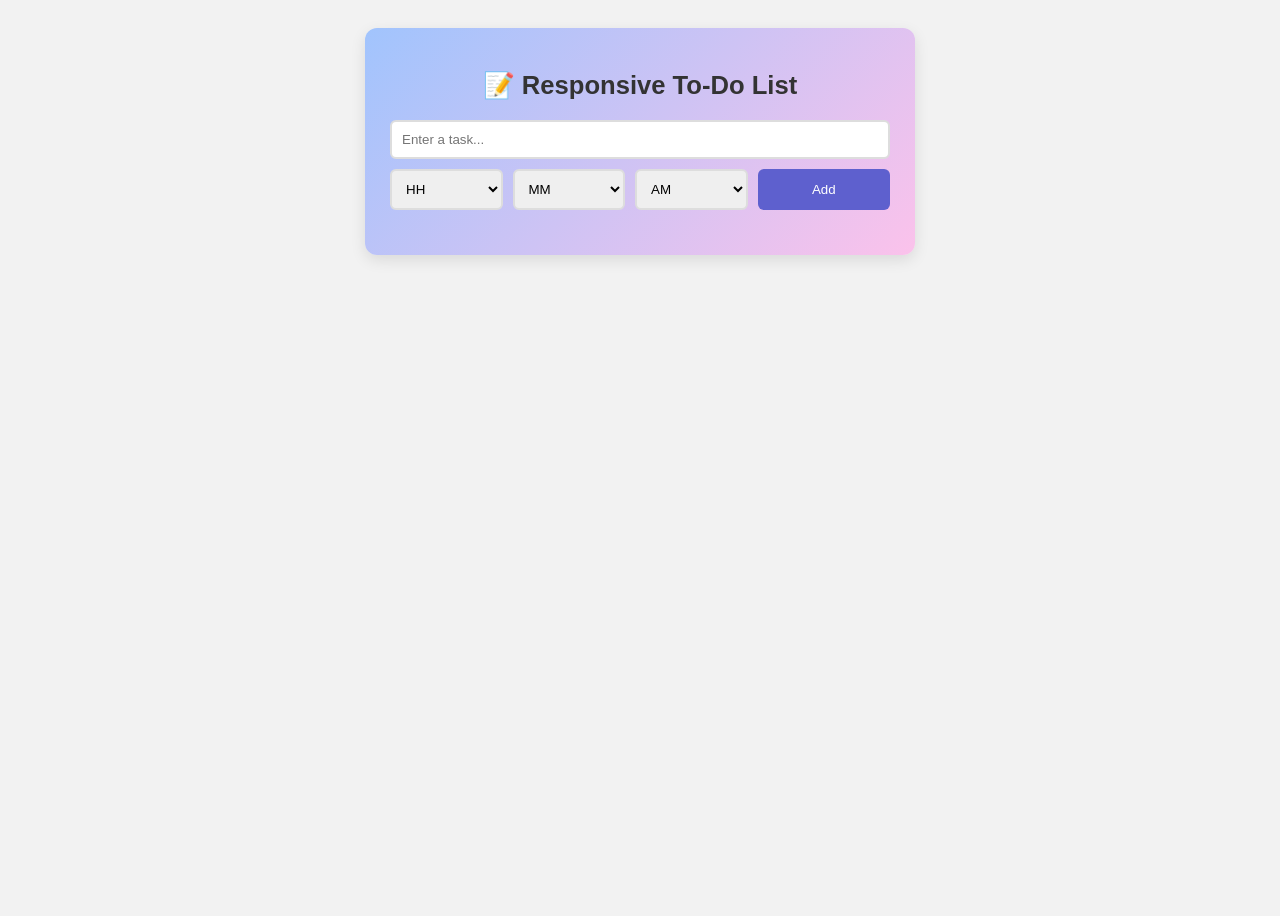
<file: ToDoList/index.html>
<!DOCTYPE html>
<html lang="en">

<head>
    <meta charset="UTF-8" />
    <meta name="viewport" content="width=device-width, initial-scale=1.0" />
    <title>Responsive To-Do List</title>
    <style>
        * {
            box-sizing: border-box;
        }

        body {
            font-family: 'Segoe UI', sans-serif;
            background: #f2f2f2;
            display: flex;
            justify-content: center;
            align-items: start;
            min-height: 100vh;
            padding: 20px;
        }

        .container {
            width: 100%;
            max-width: 550px;
            padding: 25px;
            border-radius: 12px;
            box-shadow: 0 5px 15px rgba(0, 0, 0, 0.1);

            /* 🌈 Animated Background */
            background: linear-gradient(-45deg, #ff9a9e, #fad0c4, #a18cd1, #fbc2eb, #a1c4fd);
            background-size: 400% 400%;
            animation: animatedCardBG 10s ease infinite;
        }

        @keyframes animatedCardBG {
            0% {
                background-position: 0% 50%;
            }

            50% {
                background-position: 100% 50%;
            }

            100% {
                background-position: 0% 50%;
            }
        }

        h1 {
            text-align: center;
            margin-bottom: 20px;
            font-size: 1.6rem;
            color: #333;
        }

        .row {
            display: flex;
            flex-direction: column;
            gap: 10px;
            margin-bottom: 20px;
        }

        .line1 input {
            width: 100%;
            padding: 10px;
            border: 2px solid #ddd;
            border-radius: 6px;
        }

        .line2 {
            display: flex;
            gap: 10px;
            flex-wrap: wrap;
        }

        .line2 select,
        .line2 button {
            padding: 10px;
            border-radius: 6px;
            border: 2px solid #ddd;
            flex: 1 1 60px;
            min-width: 60px;
        }

        .line2 button {
            background-color: #5e60ce;
            color: white;
            border: none;
            flex: 1 1 80px;
            transition: transform 0.2s ease, background-color 0.3s ease;
        }

        .line2 button:hover {
            background-color: #4d4dc3;
            transform: scale(1.05);
        }

        ul {
            list-style-type: none;
            padding: 0;
        }

        li {
            background: white;
            margin-bottom: 10px;
            padding: 10px;
            display: flex;
            flex-wrap: wrap;
            align-items: center;
            justify-content: space-between;
            border-left: 4px solid #5e60ce;
            border-radius: 6px;
            opacity: 0;
            transform: translateY(10px);
            animation: slideFadeIn 0.4s ease forwards;
        }

        .task-text {
            flex: 1 1 100%;
            padding-right: 10px;
            word-break: break-word;
            transition: color 0.3s ease;
        }

        .checked {
            text-decoration: line-through;
            color: green !important;
        }

        .actions {
            flex: 0 0 auto;
            display: flex;
            gap: 5px;
        }

        .actions button {
            background: none;
            border: none;
            color: #5e60ce;
            font-size: 1.2rem;
            cursor: pointer;
            transition: transform 0.2s ease;
        }

        .actions button:hover {
            color: #222;
            transform: scale(1.2);
        }

        .deadline {
            font-size: 13px;
            color: #555;
            margin-left: 5px;
        }

        .task-text[contenteditable="true"] {
            background-color: #ede7f6;
            outline: 2px dashed #5e60ce;
            animation: pulse 0.6s infinite alternate;
            border-radius: 4px;
            padding: 2px;
        }

        @keyframes slideFadeIn {
            from {
                opacity: 0;
                transform: translateY(15px);
            }

            to {
                opacity: 1;
                transform: translateY(0);
            }
        }

        @keyframes pulse {
            from {
                box-shadow: 0 0 0px rgba(94, 96, 206, 0.4);
            }

            to {
                box-shadow: 0 0 8px rgba(94, 96, 206, 0.8);
            }
        }

        @media (max-width: 500px) {
            .line2 {
                flex-direction: row;
                justify-content: space-between;
            }

            .actions {
                justify-content: center;
                width: 100%;
                margin-top: 10px;
            }

            li {
                flex-direction: column;
                align-items: flex-start;
            }
        }
    </style>
</head>

<body>
    <div class="container">
        <h1>📝 Responsive To-Do List</h1>
        <div class="row">
            <div class="line1">
                <input type="text" id="gettask" placeholder="Enter a task..." />
            </div>
            <div class="line2">
                <select id="hour">
                    <option disabled selected>HH</option>
                </select>
                <select id="minute">
                    <option disabled selected>MM</option>
                </select>
                <select id="ampm">
                    <option>AM</option>
                    <option>PM</option>
                </select>
                <button onclick="add()">Add</button>
            </div>
        </div>
        <ul id="list-box"></ul>
    </div>

    <script>
        // Generate hour and minute options dynamically
        const hourSel = document.getElementById("hour");
        const minuteSel = document.getElementById("minute");
        for (let i = 1; i <= 12; i++) {
            const opt = document.createElement("option");
            opt.value = i;
            opt.textContent = i;
            hourSel.appendChild(opt);
        }
        for (let i = 0; i < 60; i++) {
            const opt = document.createElement("option");
            opt.value = i.toString().padStart(2, "0");
            opt.textContent = i.toString().padStart(2, "0");
            minuteSel.appendChild(opt);
        }

        function add() {
            const taskInput = document.getElementById("gettask");
            const hour = document.getElementById("hour").value;
            const minute = document.getElementById("minute").value;
            const ampm = document.getElementById("ampm").value;
            const task = taskInput.value.trim();

            if (!task || hour === "HH" || minute === "MM") {
                alert("Please fill out all fields!");
                return;
            }

            const timeDisplay = `${hour}:${minute} ${ampm}`;
            const time24 = convertTo24Hour(hour, minute, ampm);

            const list = document.createElement("li");
            list.classList.add("upcoming");

            const taskElement = document.createElement("span");
            taskElement.className = "task-text";
            taskElement.textContent = task;

            const timeLabel = document.createElement("span");
            timeLabel.textContent = `⏰ ${timeDisplay}`;
            timeLabel.className = "deadline";

            const actions = document.createElement("div");
            actions.className = "actions";

            const completeBtn = document.createElement("button");
            completeBtn.textContent = "✅";
            completeBtn.onclick = () => {
                taskElement.classList.toggle("checked");
                if (taskElement.classList.contains("checked")) {
                    taskElement.style.color = "green";
                    clearInterval(timer);
                } else {
                    taskElement.style.color = "";
                    checkDeadline(taskElement, time24, list);
                }
            };

            const editBtn = document.createElement("button");
            editBtn.textContent = "✏️";
            editBtn.onclick = () => {
                taskElement.contentEditable = true;
                taskElement.focus();
                taskElement.onblur = () => taskElement.contentEditable = false;
            };

            const deleteBtn = document.createElement("button");
            deleteBtn.textContent = "❌";
            deleteBtn.onclick = () => {
                list.remove();
                clearInterval(timer);
            };

            actions.appendChild(completeBtn);
            actions.appendChild(editBtn);
            actions.appendChild(deleteBtn);

            list.appendChild(taskElement);
            list.appendChild(timeLabel);
            list.appendChild(actions);

            document.getElementById("list-box").appendChild(list);

            taskInput.value = "";
            hourSel.value = "HH";
            minuteSel.value = "MM";
            document.getElementById("ampm").value = "AM";

            const timer = checkDeadline(taskElement, time24, list);
        }

        function convertTo24Hour(hour, minute, ampm) {
            hour = parseInt(hour);
            minute = parseInt(minute);
            if (ampm === "PM" && hour < 12) hour += 12;
            if (ampm === "AM" && hour === 12) hour = 0;
            return `${hour.toString().padStart(2, "0")}:${minute.toString().padStart(2, "0")}`;
        }

        function checkDeadline(taskElement, timeStr, list) {
            const [hour, minute] = timeStr.split(":").map(Number);
            const deadline = new Date();
            deadline.setHours(hour, minute, 0, 0);

            const interval = setInterval(() => {
                const now = new Date();
                if (taskElement.classList.contains("checked")) {
                    clearInterval(interval);
                    return;
                }
                if (now >= deadline) {
                    taskElement.style.color = "red";
                    list.style.backgroundColor = "#f8d7da"; // light red
                    clearInterval(interval);
                }
            }, 1000);

            return interval;
        }
    </script>
</body>

</html>
</file>
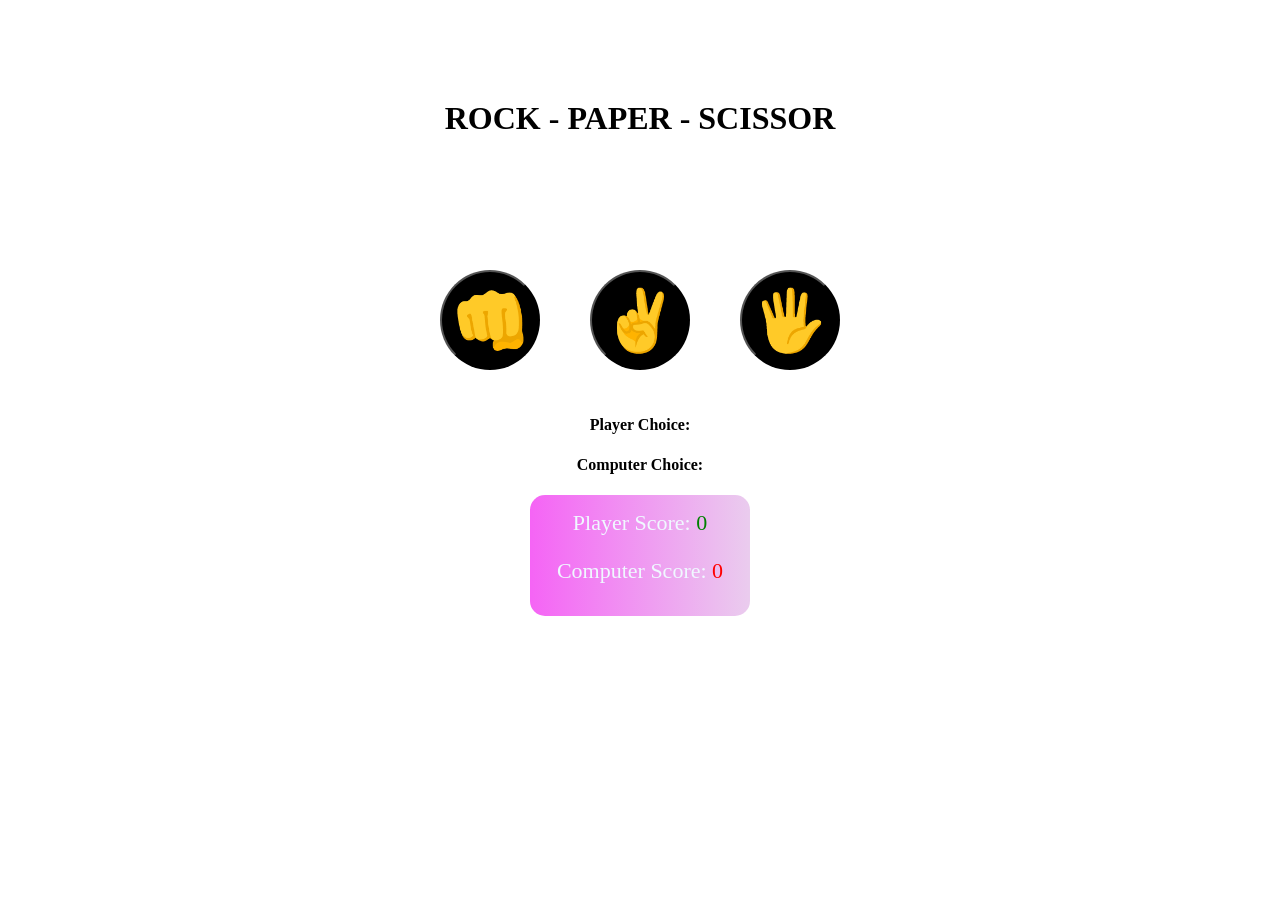
<file: RockPaperScissorGame/game.html>
<!DOCTYPE html>
<html lang="en">
<head>
    <meta charset="UTF-8">
    <meta name="viewport" content="width=device-width, initial-scale=1.0">
    <title>Rock-Paper-Scissor</title>
</head>
<body>
    <style>
        button{
            width:100px;
            height:100px;
            font-size:60px;
            border-radius:50%;
            margin:25px;
            background-color: rgb(0, 0, 0);
            transition: transform 1s ease-in;
        }
        button:hover{
            background-color: rgb(48, 47, 47);
            transform: scale(1.05);
        }
        .choice{
            display:flex;
            justify-content: center;
            align-items: center;
            margin-top:12vh;
        }
        h1{
            text-align:center;
            margin-top:100px;
        }
        #display{
            text-align:center;
            margin-top:15px;
        }
        p{
            text-align:center;
            margin-top:5px;
        }
        h4{
            text-align: center;
        }
        .green, #plr-scr{
            color:green;
        }
        .red, #cmpr-scr{
            color:red;
        }
        p,span{
            font-size:22px;
        }
        .score-box{
            background:linear-gradient(to right,rgb(245, 100, 245),rgb(234, 204, 238));
            max-width:200px;
            margin:auto;
            padding:10px;
            border-radius: 15px;
            color:aliceblue;
            font-size: 24px;
        }
    </style>
    <h1>ROCK - PAPER - SCISSOR</h1>
    <div class="choice">
        <button onclick="playerinput('rock')">👊</button>
        <button onclick="playerinput('scissor')">✌️</button>
        <button onclick="playerinput('paper')">🖐️</button>
    </div>
    <h4 id="player">Player Choice:</h4>
    <h4 id="computer">Computer Choice:</h4>
    <h1 id="display"></h1>
    <div class="score-box">
        <p>Player Score:   <span id="plr-scr">0</span></p>
        <p>Computer Score: <span id="cmpr-scr">0</span></p>
    </div>
    <script>
        const choice=["rock","paper","scissor"];
        let playerscore=0;
        let computerscore=0;
        function playerinput(input){
            let ind=Math.floor(Math.random() *3);
            let compchoice=choice[ind];
            let result="";
            if(choice[ind]===input){
                result="It's A TIE";
            }
            else{
                switch(input){
                    case "rock":
                        result=(compchoice ==="scissors")?"YOU WIN!":"YOU LOSE!";
                        break;
                    case "paper":
                        result=(compchoice ==="rock")?"YOU WIN!":"YOU LOSE!";
                        break;
                    case "scissor":
                        result=(compchoice ==="paper")?"YOU WIN!":"YOU LOSE!";
                        break;
                }
            }
            document.getElementById("display").classList.remove("green","red");
            if(result === "YOU WIN!"){
                document.getElementById("display").classList.add("green");
                playerscore++;
            }
            else if(result === "YOU LOSE!"){
                document.getElementById("display").classList.add("red");
                computerscore++;
            }
            document.getElementById("player").textContent=`PLAYER: ${input}`;
            document.getElementById("computer").textContent=`COMPUTER: ${compchoice}`;
            document.getElementById("display").textContent=`${result}`;
            document.getElementById("plr-scr").textContent=`${playerscore}`;
            document.getElementById("cmpr-scr").textContent=`${computerscore}`;
        }
    </script>
</body>
</html>
</file>
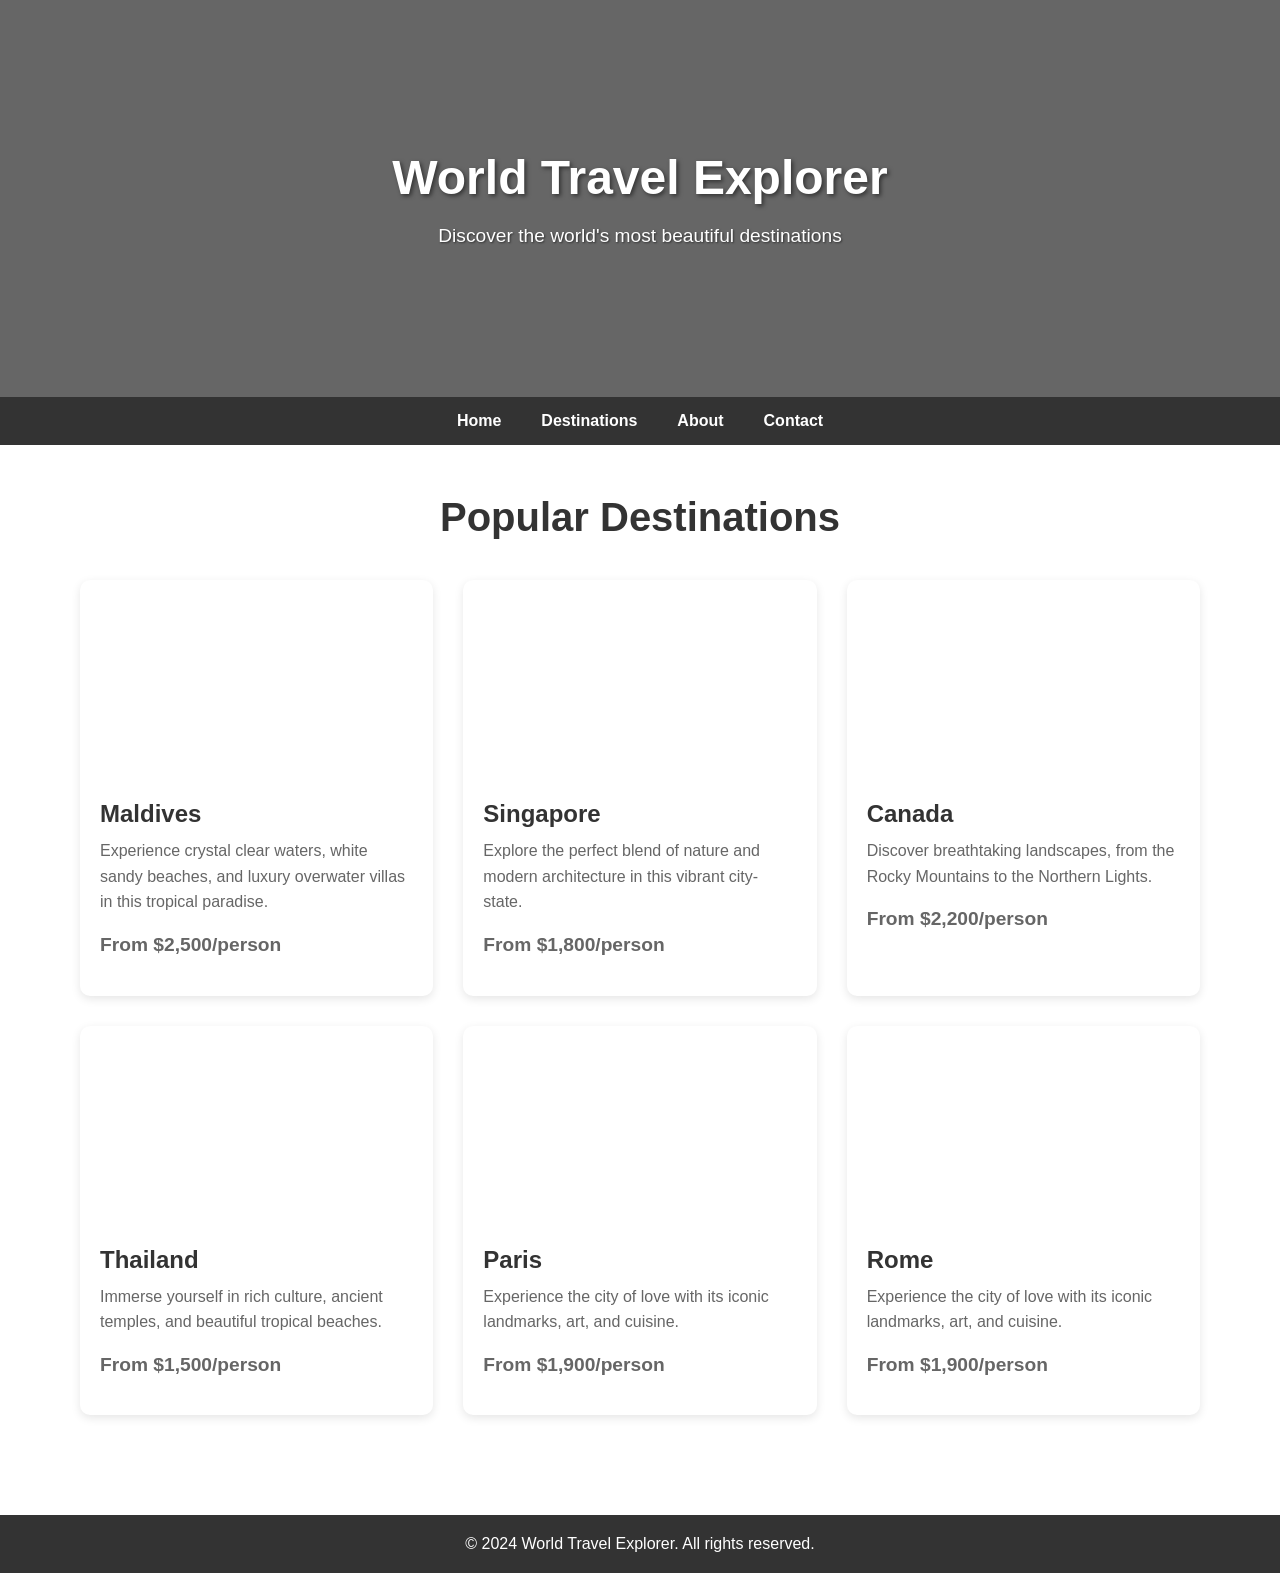
<file: travelexplorerwebsite/buildathon_1.html>
<!DOCTYPE html>
<html lang="en">
<head>
    <meta charset="UTF-8">
    <meta name="viewport" content="width=device-width, initial-scale=1.0">
    <title>World Travel Explorer</title>
    <link rel="stylesheet" href="buildathon_1.css">
</head>
<body>
    <header style="background-image: linear-gradient(rgba(0,0,0,0.6), rgba(0,0,0,0.6)), 
                   url('https://images.unsplash.com/photo-1469474968028-56623f02e42e?auto=format&fit=crop&w=1200&h=400')">
        <h1>World Travel Explorer</h1>
        <p>Discover the world's most beautiful destinations</p>
    </header>

    <nav>
        <ul>
            <li><a href="#home">Home</a></li>
            <li><a href="#destinations">Destinations</a></li>
            <li><a href="#about">About</a></li>
            <li><a href="#contact">Contact</a></li>
        </ul>
    </nav>

    <section class="destinations" id="destinations">
        <h2>Popular Destinations</h2>
        <div class="destination-grid">
            <div class="destination-card">
                <div class="destination-img" style="background-image: url('https://images.unsplash.com/photo-1573843981267-be1999ff37cd?auto=format&fit=crop&w=500&h=300')"></div>
                <div class="destination-info">
                    <h3>Maldives</h3>
                    <p>Experience crystal clear waters, white sandy beaches, and luxury overwater villas in this tropical paradise.</p>
                    <p class="price">From $2,500/person</p>
                </div>
            </div>

            <div class="destination-card">
                <div class="destination-img" style="background-image: url('https://images.unsplash.com/photo-1525625293386-3f8f99389edd?auto=format&fit=crop&w=500&h=300')"></div>
                <div class="destination-info">
                    <h3>Singapore</h3>
                    <p>Explore the perfect blend of nature and modern architecture in this vibrant city-state.</p>
                    <p class="price">From $1,800/person</p>
                </div>
            </div>

            <div class="destination-card">
                <div class="destination-img" style="background-image: url('https://images.unsplash.com/photo-1503614472-8c93d56e92ce?auto=format&fit=crop&w=500&h=300')"></div>
                <div class="destination-info">
                    <h3>Canada</h3>
                    <p>Discover breathtaking landscapes, from the Rocky Mountains to the Northern Lights.</p>
                    <p class="price">From $2,200/person</p>
                </div>
            </div>

            <div class="destination-card">
                <div class="destination-img" style="background-image: url('https://images.unsplash.com/photo-1528181304800-259b08848526?auto=format&fit=crop&w=500&h=300')"></div>
                <div class="destination-info">
                    <h3>Thailand</h3>
                    <p>Immerse yourself in rich culture, ancient temples, and beautiful tropical beaches.</p>
                    <p class="price">From $1,500/person</p>
                </div>
            </div>

            <div class="destination-card">
                <div class="destination-img" style="background-image: url('https://images.unsplash.com/photo-1502602898657-3e91760cbb34?auto=format&fit=crop&w=500&h=300')"></div>
                <div class="destination-info">
                    <h3>Paris</h3>
                    <p>Experience the city of love with its iconic landmarks, art, and cuisine.</p>
                    <p class="price">From $1,900/person</p>
                </div>
            </div>
            <div class="destination-card">
                <div class="destination-img" style="background-image: url('https://upload.wikimedia.org/wikipedia/commons/thumb/7/7e/Trevi_Fountain%2C_Rome%2C_Italy_2_-_May_2007.jpg/1200px-Trevi_Fountain%2C_Rome%2C_Italy_2_-_May_2007.jpg')"></div>
                <div class="destination-info">
                    <h3>Rome</h3>
                    <p>Experience the city of love with its iconic landmarks, art, and cuisine.</p>
                    <p class="price">From $1,900/person</p>
                </div>
            </div>
        </div>
    </section>

    <footer>
        <p>&copy; 2024 World Travel Explorer. All rights reserved.</p>
    </footer>
</body>
</html>
</file>
<file: travelexplorerwebsite/buildathon_1.css>
/* Reset and Base Styles */
* {
    margin: 0;
    padding: 0;
    box-sizing: border-box;
    font-family: Arial, sans-serif;
}

/* Header Styles */
header {
    background-size: cover;
    background-position: center;
    background-attachment: fixed;
    color: white;
    text-align: center;
    padding: 150px 20px;
}

header h1 {
    font-size: 3em;
    margin-bottom: 20px;
    text-shadow: 2px 2px 4px rgba(0,0,0,0.5);
}

header p {
    font-size: 1.2em;
    text-shadow: 1px 1px 2px rgba(0,0,0,0.5);
}

/* Navigation Styles */
nav {
    background-color: #333;
    padding: 15px;
    position: sticky;
    top: 0;
    z-index: 100;
}

nav ul {
    list-style: none;
    display: flex;
    justify-content: center;
    flex-wrap: wrap;
}

nav ul li {
    margin: 0 20px;
}

nav ul li a {
    color: white;
    text-decoration: none;
    font-weight: bold;
    transition: color 0.3s ease;
}

nav ul li a:hover {
    color: #2ecc71;
}

/* Destinations Section Styles */
.destinations {
    padding: 50px 20px;
    max-width: 1200px;
    margin: 0 auto;
}

.destinations h2 {
    text-align: center;
    margin-bottom: 40px;
    color: #333;
    font-size: 2.5em;
}

.destination-grid {
    display: grid;
    grid-template-columns: repeat(auto-fit, minmax(300px, 1fr));
    gap: 30px;
    padding: 0 20px;
}

/* Destination Card Styles */
.destination-card {
    background: white;
    border-radius: 10px;
    overflow: hidden;
    box-shadow: 0 3px 10px rgba(0,0,0,0.1);
    transition: transform 0.3s ease;
}

.destination-card:hover {
    transform: translateY(-5px);
    box-shadow: 0 5px 15px rgba(0,0,0,0.2);
}

.destination-img {
    width: 100%;
    height: 200px;
    background-size: cover;
    background-position: center;
    transition: transform 0.3s ease;
}

.destination-card:hover .destination-img {
    transform: scale(1.05);
}

.destination-info {
    padding: 20px;
}

.destination-info h3 {
    color: #333;
    margin-bottom: 10px;
    font-size: 1.5em;
}

.destination-info p {
    color: #666;
    line-height: 1.6;
    margin-bottom: 15px;
}

.price {
    color: #2ecc71;
    font-size: 1.2em;
    font-weight: bold;
}

/* Footer Styles */
footer {
    background-color: #333;
    color: white;
    text-align: center;
    padding: 20px;
    margin-top: 50px;
}

/* Responsive Design */
@media (max-width: 768px) {
    header h1 {
        font-size: 2em;
    }

    nav ul {
        flex-direction: column;
        text-align: center;
    }

    nav ul li {
        margin: 10px 0;
    }

    .destination-grid {
        grid-template-columns: 1fr;
    }

    .destinations h2 {
        font-size: 2em;
    }
}
</file>
